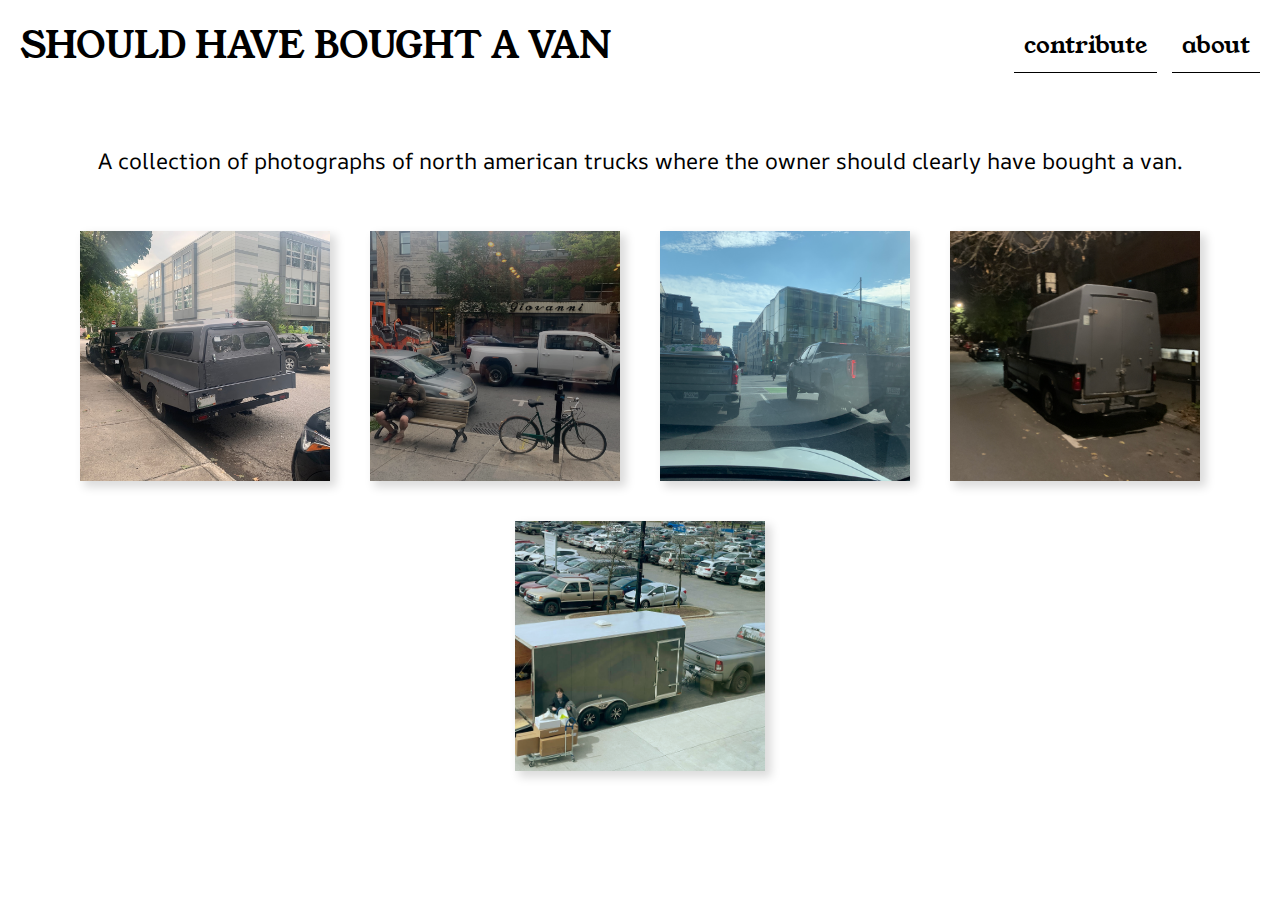
<file: index.html>
<!DOCTYPE html>
<html lang="en">
<head>
    <meta charset="UTF-8">
    <meta name="viewport" content="width=device-width, initial-scale=1.0">
    <title>Should have bought a van.</title>
    <script src="main.js"></script>
    <link rel="stylesheet" href="main.css">
</head>
<body>
    <!-- HEADER -->
<header>
 
  <div class="title">SHOULD HAVE BOUGHT A VAN</div>
 
  <nav id="menu">
    <div class="nav-button"><a href="contribute.html">contribute</a></div>
    <div class="nav-button"><a href="about.html">about</a></div>
  </nav>
 
  <input type="checkbox" id="hamburger-input" class="burger-shower" />
  
  <label id="hamburger-menu" for="hamburger-input">
    <nav id="sidebar-menu">
      <ul>
        <li><a href="contribute.html">contribute</a></li>
        <li><a href="about.html">about</a></li>
      </ul>
    </nav>
  </label>

  <div class="menu-overlay"></div>
  

 
</header>
<main>

  <!-- INTRO -->
  <section class="intro">
    A collection of photographs of north american trucks where the owner should clearly have bought a van.
  </section>

  <!-- GALLERY -->

  <section class="gallery">

    <div class="thumbnail">
      <img src="images/the-shed.png">
      <div class="overlay" onclick="showLightbox()">The DIY Shed.</div>
    </div>

    <div class="thumbnail">
      <img src="images/empty-bed.png">
      <div class="overlay" onclick="showLightbox()">Empty Bed.</div>
    </div>

    <div class="thumbnail">
      <img src="images/deadly-overhangs.JPG">
      <div class="overlay" onclick="showLightbox()">Deadly Overhangs</div>
    </div>

    <div class="thumbnail">
      <img src="images/frankensteins-monster.JPG">
      <div class="overlay" onclick="showLightbox()">Frankenstein's Monster</div>
    </div>

    <div class="thumbnail">
      <img src="images/you-seeing-this.png">
      <div class="overlay" onclick="showLightbox()">You seeing this?</div>
    </div>

  </section>

</main>
</body>
</html>
</file>
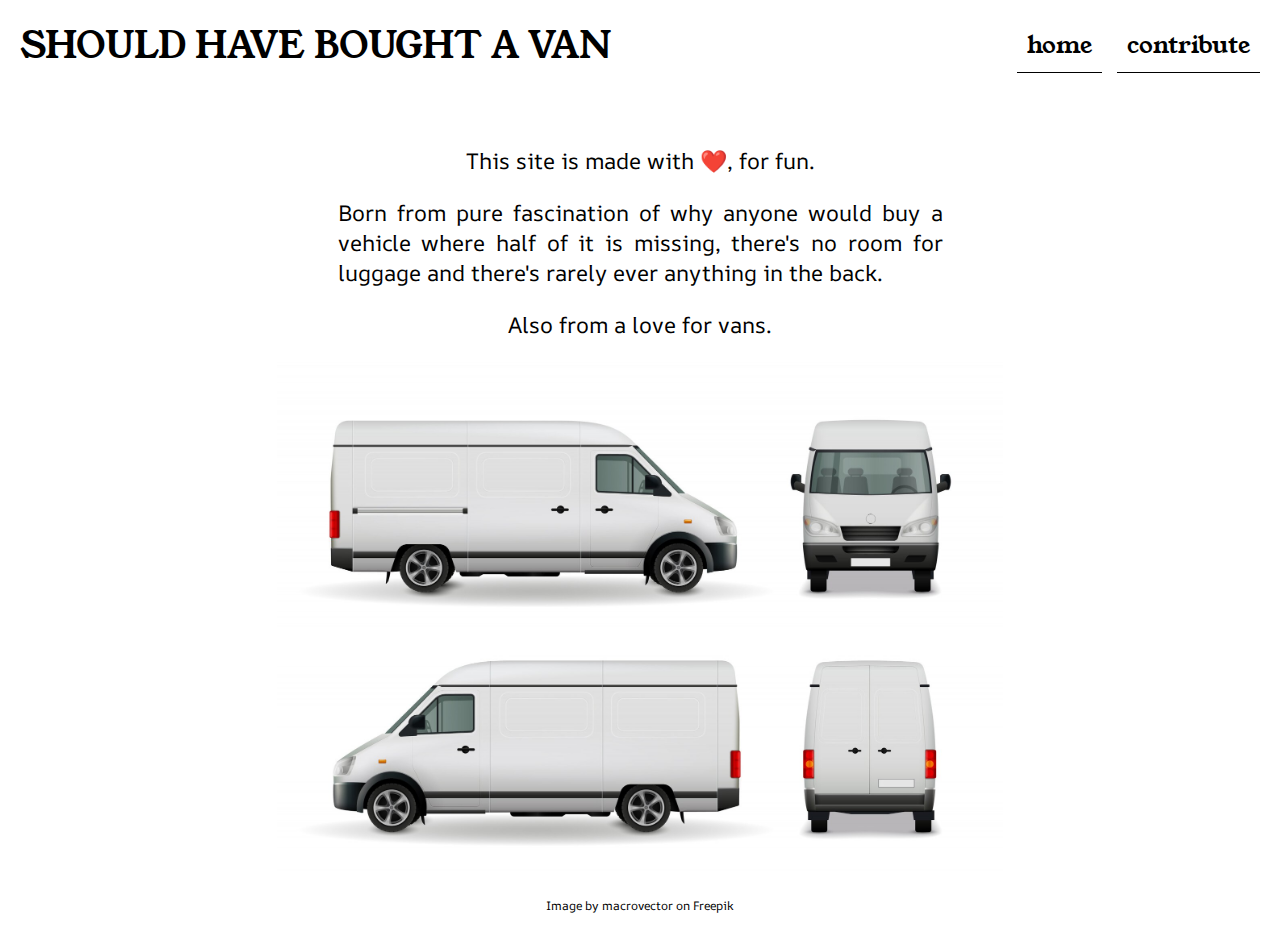
<file: about.html>
<!DOCTYPE html>
<html lang="en">
<head>
    <meta charset="UTF-8">
    <meta name="viewport" content="width=device-width, initial-scale=1.0">
    <title>Should have bought a van.</title>
    <script src="main.js"></script>
    <link rel="stylesheet" href="main.css">
</head>
<body>
    <!-- HEADER -->
<header>
 
  <div class="title">SHOULD HAVE BOUGHT A VAN</div>
 
  <nav id="menu">
    <div class="nav-button"><a href="index.html">home</a></div>
    <div class="nav-button"><a href="contribute.html">contribute</a></div>
  </nav>
 
  <input type="checkbox" id="hamburger-input" class="burger-shower" />
  
  <label id="hamburger-menu" for="hamburger-input">
    <nav id="sidebar-menu">
      <ul>
        <li><a href="index.html">home</a></li>
        <li><a href="contribute.html">contribute</a></li>
      </ul>
    </nav>
  </label>

  <div class="menu-overlay"></div>
  

 
</header>
<main>

  <!-- INTRO -->
  <section class="intro">
    <p>This site is made with ❤️, for fun.</p>
    <p class="longform">Born from pure fascination of why anyone would buy a vehicle where half of it is missing, there's no room for luggage and there's rarely ever anything in the back.</p>
    <p>Also from a love for vans.</p>
    <div><img class="van" src="./images/realistic-white-cargo-van_1284-19142.jpg"></div>
    <div class="footnote"><a href="https://www.freepik.com/free-vector/realistic-white-cargo-van_4331200.htm#query=transit%20van&position=1&from_view=keyword&track=ais">Image by macrovector</a> on Freepik</div>
  </section>



</main>
</body>
</html>
</file>
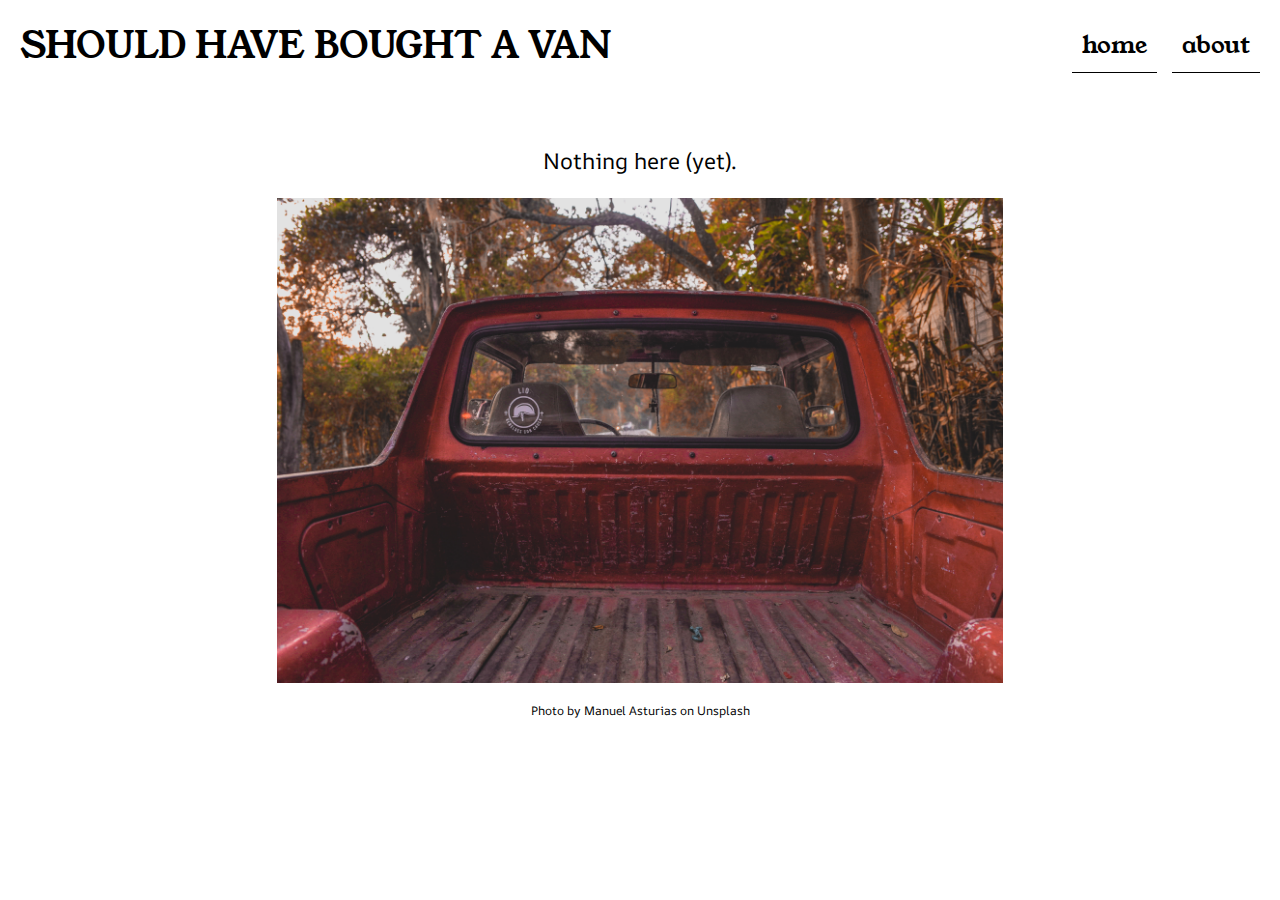
<file: contribute.html>
<!DOCTYPE html>
<html lang="en">
<head>
    <meta charset="UTF-8">
    <meta name="viewport" content="width=device-width, initial-scale=1.0">
    <title>Should have bought a van.</title>
    <script src="main.js"></script>
    <link rel="stylesheet" href="main.css">
</head>
<body>
    <!-- HEADER -->
<header>
 
  <div class="title">SHOULD HAVE BOUGHT A VAN</div>
 
  <nav id="menu">
    <div class="nav-button"><a href="index.html">home</a></div>
    <div class="nav-button"><a href="about.html">about</a></div>
  </nav>
 
  <input type="checkbox" id="hamburger-input" class="burger-shower" />
  
  <label id="hamburger-menu" for="hamburger-input">
    <nav id="sidebar-menu">
      <ul>
        <li><a href="index.html">home</a></li>
        <li><a href="about.html">about</a></li>
      </ul>
    </nav>
  </label>

  <div class="menu-overlay"></div>
  

 
</header>
<main>

  <!-- INTRO -->
  <section class="intro">
    <p>Nothing here (yet).</p>
    <div><img class="van" src="./images/manuel-asturias-vJcHml_qYUI-unsplash.jpg"></div>
    <p class="footnote">Photo by <a href="https://unsplash.com/@manuel_asturias?utm_content=creditCopyText&utm_medium=referral&utm_source=unsplash">Manuel Asturias</a> on <a href="https://unsplash.com/photos/vJcHml_qYUI?utm_content=creditCopyText&utm_medium=referral&utm_source=unsplash">Unsplash</a></p>
  
  </section>



</main>
</body>
</html>
</file>
<file: main.css>
@import url("https://fonts.googleapis.com/css2?family=AR+One+Sans&family=Young+Serif&display=swap");

html,
body {
  margin: 0px;
  padding: 0px;
}

a:link,
a:visited,
a:active {
  text-decoration: none;
  color: rgb(0, 0, 0);
}

a:hover{
  text-decoration: underline;
}

header {
  font-family: "Young Serif", serif;
  font-size: 36px;
  margin: 0px;
  padding: 5px;
  display: flex;
  justify-content: space-between;
}

nav {
  padding: 0px;
  display: flex;
}

.title {
  padding: 15px;
  user-select: none;
}

#hamburger-menu {
  min-width: 30px;
  height: 30px;
  visibility: hidden;
  display: none;
  border: none;
  padding: 0px;
  cursor: pointer;
  margin: 20px;
  background: linear-gradient(
    to bottom, 
    #000, #000 20%, 
    white 20%, white 40%, 
    #000 40%, #000 60%, 
    white 60%, white 80%, 
    #000 80%, #000 100%
  );
}

#hamburger-menu:hover {
  background: linear-gradient(
    to bottom, 
    grey, grey 20%, 
    white 20%, white 40%, 
    grey 40%, grey 60%, 
    white 60%, white 80%, 
    grey 80%, grey 100%
  );
}

#hamburger-menu #sidebar-menu {
  color: #fff;
  font-size: 24px;
  visibility: hidden;
  position: fixed;
  top: 0;
  right: -250px;
  width: 220px;
  height: 100%;
  background-color: lightgrey;
  padding: 10px 10px;
  box-sizing: border-box;
  z-index: 200;
}

ul {
  list-style-type: none;
}

#hamburger-input{
  display: none;
}

.menu-overlay {
  position: fixed;
  top: 0;
  left: 0;
  width: 100%;
  height: 100%;
  opacity: 0;
  visibility: hidden;
  transition: opacity .3s, visibility .3s, height .3s;
  overflow: hidden;
  background: rgb(255, 255, 255);
  z-index: 100;
}

#hamburger-input:checked + #hamburger-menu #sidebar-menu {
  visibility: visible;
  right: 0;
}

#hamburger-input:checked ~ .menu-overlay{
  visibility: visible;
  opacity: 0.4;
}

.nav-button {
  font-size: 24px;
  margin: auto 15px auto auto;
  padding: 10px;
  background-color: white;
  border-bottom: solid black 1px;
}

.nav-button:hover{
  background-color: lightgrey;
  cursor: pointer;
  border: 0px;
  text-decoration: none;
}

.nav-button a:hover{
  text-decoration: none;
}

@media screen and (max-width: 750px) {
  #menu {
    visibility: hidden;
    display: none;
  }
  #hamburger-menu {
    visibility: visible;
    display: flex;
  }
}

main {
  font-family: "AR One Sans", sans-serif;
  padding-top: 20px;
}

.intro {
  font-size: 22px;
  text-align: center;
  margin: 35px;
}

.gallery {
  display: flex;
  flex-wrap: wrap;
  align-items: center;
  justify-content: center;
  margin-top: 20px;
}

.thumbnail {
  position: relative;
  margin: 20px;
  width: 250px;
  height: 250px;
  box-shadow: 5px 5px 9px 1px rgba(219,219,219,1);
}

.thumbnail img {
  width: 100%;
  height: 100%;
  object-fit: cover;
}

.overlay {
  color: white;
  font-size: 24px;
  display: flex;
  flex-wrap: wrap;
  align-items: center;
  justify-content: center;
  text-align: center;
  background: rgba(0, 0, 0, 0.5);
  width: 240px;
  height: 240px;
  position: absolute;
  top: 0;
  left: 0;
  opacity: 0;
  padding: 5px;
}

.overlay:hover {
  cursor: pointer;
  opacity: 1;
}

#lightbox {
  display: flex;
  flex-wrap: wrap;
  align-items: center;
  justify-content: center;
  position: fixed;
  top: 0;
  left: 0;
  width: 100%;
  height: 100%;
  background-color: rgba(0, 0, 0, 0.85);
  visibility: hidden;
  opacity: 0;
}

#lightbox img {
  width: 90%;
}

.close {
  position: absolute;
  top: 20px;
  right: 30px;
  font-family: "AR One Sans", sans-serif;
  font-size: 30px;
  font-weight: bold;
  text-decoration: none;
  color: #fff;
  cursor: pointer;
}

.van {
  width: 60%;
}

.footnote {
  font-size: 12px;
}

.longform{
  text-align: justify;
  text-justify: inter-word;
  margin: 0% 25%;
}
</file>
